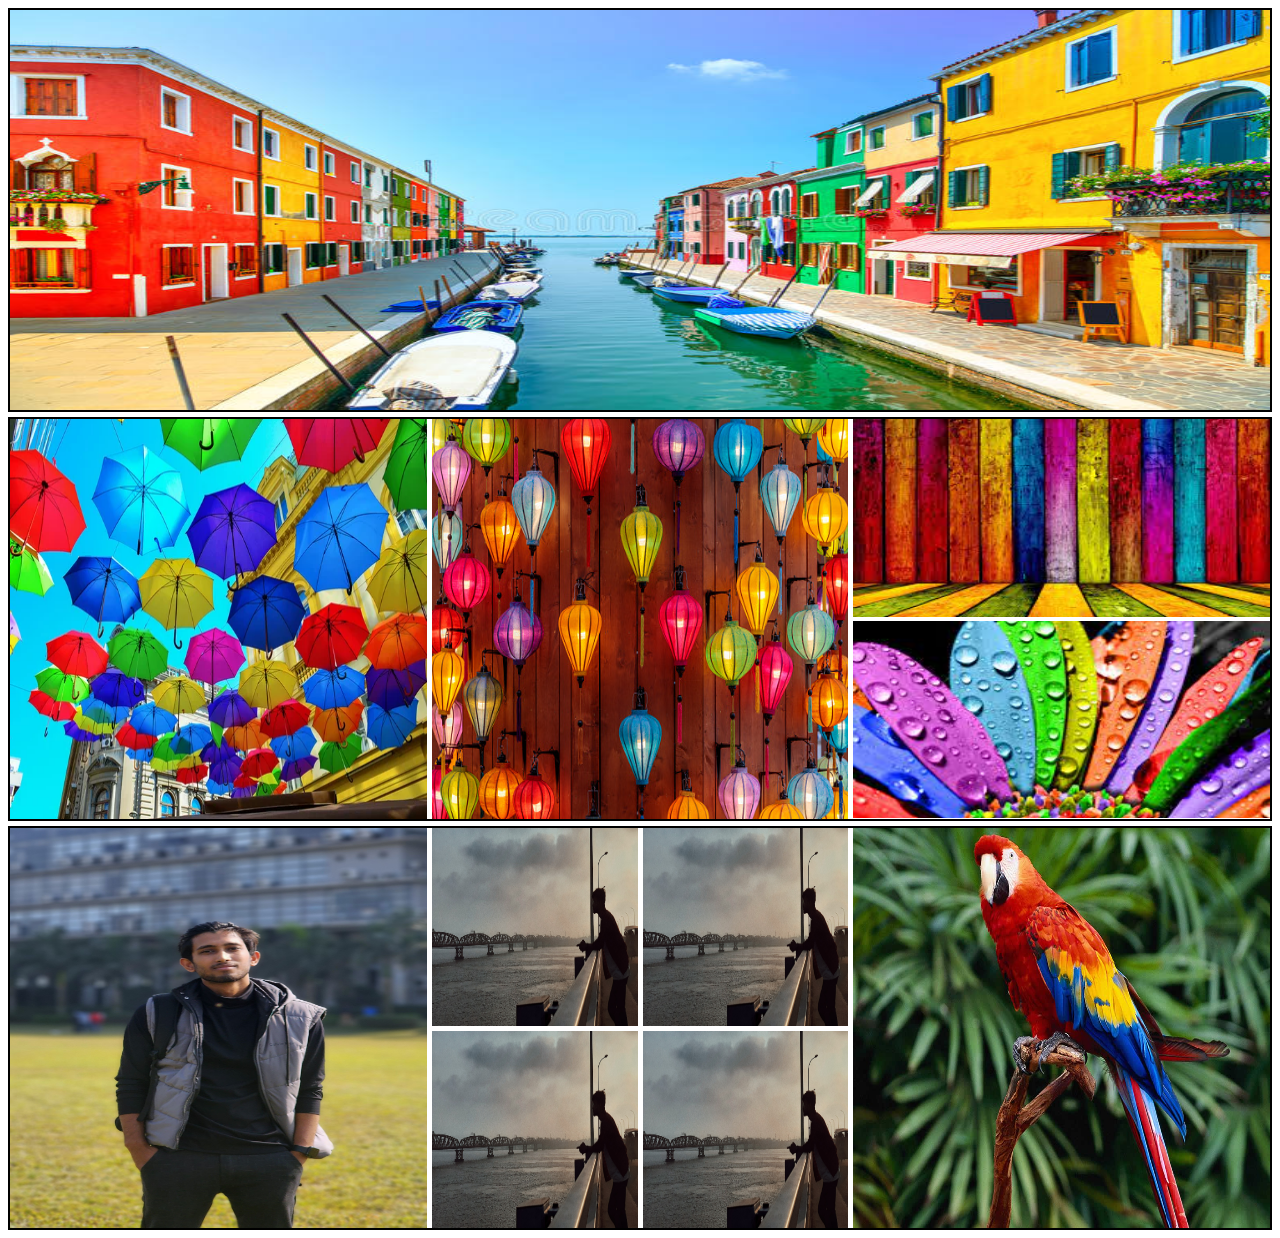
<file: index.html>
<!DOCTYPE html>
<html lang="en">
<head>
    <meta charset="UTF-8">
    <meta name="viewport" content="width=device-width, initial-scale=1.0">
    <title>Pic Collage</title>
    <link rel="stylesheet" href="style.css">
</head>
<body>
    <section class="img-container">
        <div class="row">
            
                <img src="A.jpg" alt="">
            
        </div>
        <div class="row">
            <div>
                <img src="B.jpg" alt="">
            </div>
            <div><img src="C.jpg" alt=""></div>
            <div class="row2">
                <img src="D.jpg" alt="">
                <img src="E.jpg" alt="">
            </div>
        </div>
        <div class="row">
            <div>
                <img src="stand.jpg" alt="">
            </div>
            <div class="square">
                <img src="cover.jpeg" alt="">
                <img src="cover.jpeg" alt="">
                <img src="cover.jpeg" alt="">
                <img src="cover.jpeg" alt="">
            </div>
            <div>
                <img src="F.jpg" alt="">
            </div>
        </div>
    </section>
</body>
</html>
</file>
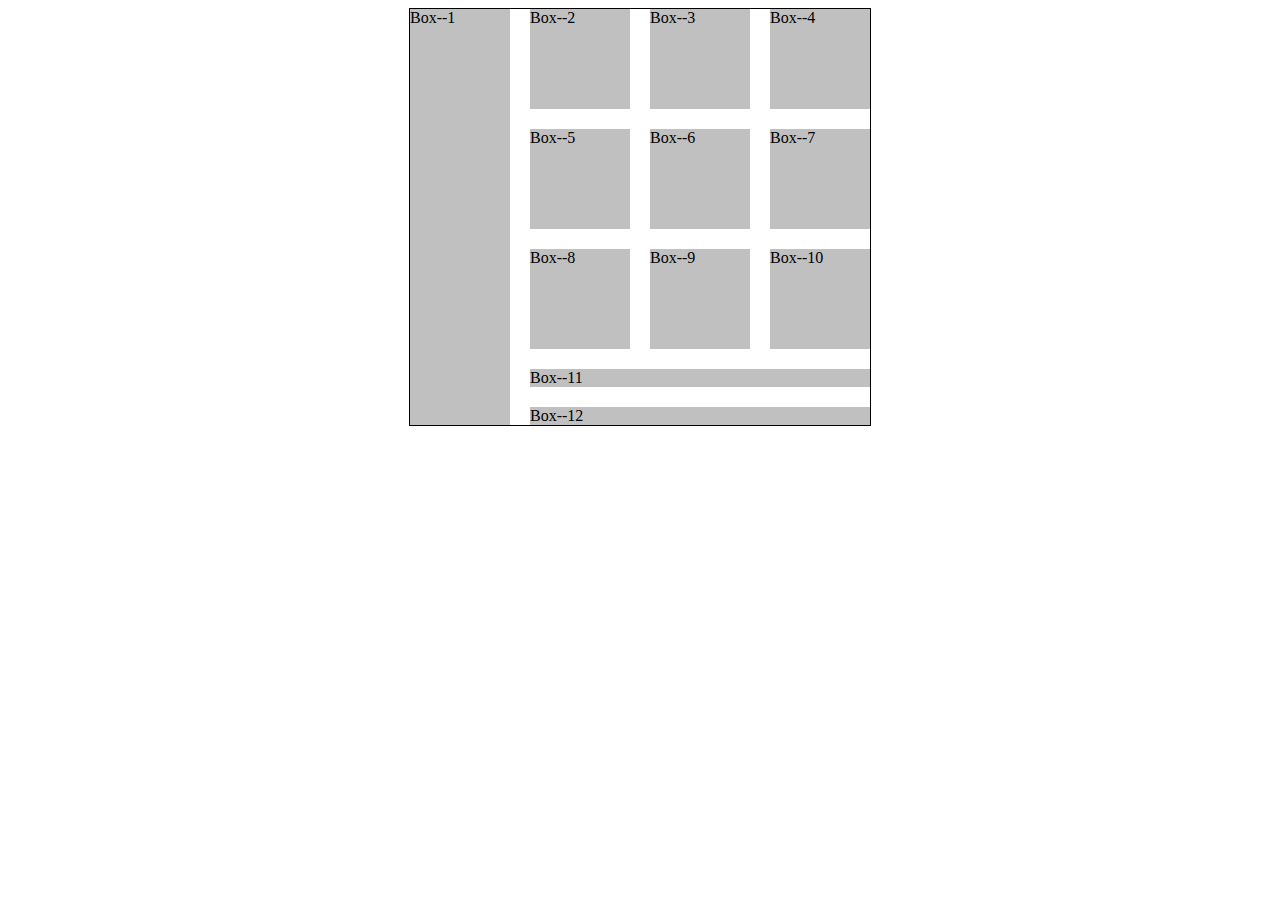
<file: grid.html>
<!DOCTYPE html>
<html lang="en">
<head>
    <meta charset="UTF-8">
    <meta name="viewport" content="width=device-width, initial-scale=1.0">
    <title>Grid</title>
    <link rel="stylesheet" href="grid-style.css">
</head>
<body>
    <section class="grid-container">
        <div class="grid" id="box-1">Box--1</div>
        <div class="grid" id="box-2">Box--2</div>
        <div class="grid" id="box-3">Box--3</div>
        <div class="grid" id="box-4">Box--4</div>
        <div class="grid" id="box-5">Box--5</div>
        <div class="grid" id="box-6">Box--6</div>
        <div class="grid" id="box-7">Box--7</div>
        <div class="grid" id="box-8">Box--8</div>
        <div class="grid" id="box-9">Box--9</div>
        <div class="grid" id="box-10">Box--10</div>
        <div class="grid" id="box-11">Box--11</div>
        <div class="grid" id="box-12">Box--12</div>
    </section>

</body>
</html>
</file>
<file: style.css>
img{
    width: 100%;
    height: 100%;
}
.row {
    height: 400px;
    display: flex;
    margin-bottom: 5px;
    border: 2px solid black;
    gap: 5px;
}

.row div {
    flex: 1;
}
.row2{
   
    height: calc((100% - 5px)/2);
}



.square{
    display: grid;
    grid-template-columns: repeat(2,1fr);
    gap: 5px;
}

@media screen and  (max-width:576px) {
    .row{
        flex-direction: column;
        /* flex: 1; */
        height: fit-content;
        /* height: 400px; */

    }
    .square{
        grid-template-columns: 1fr;

    }
}
</file>
<file: grid-style.css>
.grid-container{
    display: grid;
    grid-template-columns: repeat(4,100px);
    grid-template-rows: repeat(3,100px);
    grid-template-rows: ;
    gap: 20px;
    max-width: 460px;

    margin: 0px auto;

    border: 1px solid black;
}
    
.grid{
    /* border: 1px solid black; */
    background-color: silver;
}
#box-1 {
    grid-row: span 5;
  
}
#box-12, #box-11{
    grid-column: span 3;
}
</file>
